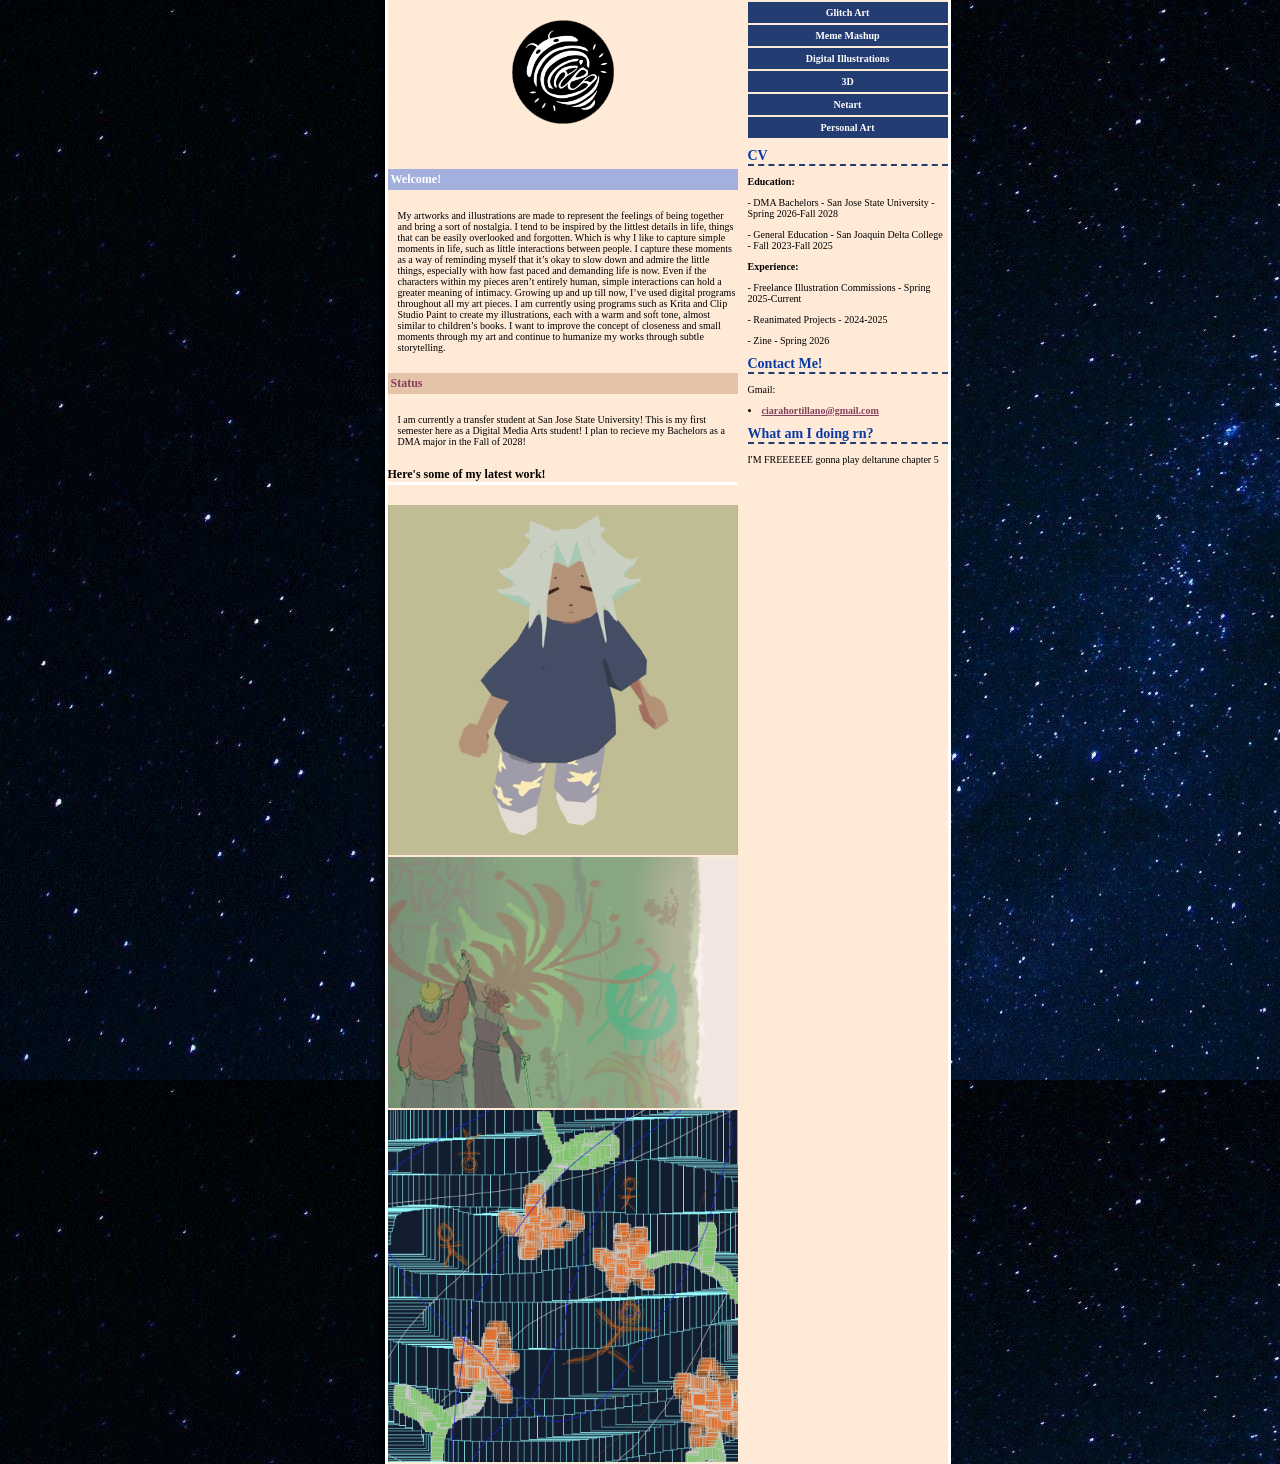
<file: index.html>
<!DOCTYPE html>
<html lang="en">
<head>
    <meta charset="UTF-8">
    <meta name="viewport" content="width=device-width, initial-scale=1.0">
    <title>My Portfolio</title>
    <style>
/* You can either copy the below and paste it between style tags on your HTML page, OR you can copy this to a file and name it .css and link it from your HTML page. */

:root {
  --body-bg:#6d80ce; /* blue */
  --nav-button-bg:#233c71; /* navy blue */
  --content-bg:#ffe9d7; /* cream color */
  --accent-dark-one:#093ba6; /* bluer blue */
  --accent-dark-two:#84405c; /* bold blue */
  --accent-light-one:#A3B0DD; /* light blue */
  --accent-light-two:#e4c3a8; /* darker cream */
  
}

html, body {
  margin:0;
  font-family:verdana;
  font-size:10px;
}

strong {
  color:var(--accent-dark-one);
}
em {
  color:var(--accent-dark-two);
}
u {
  color:var(--accent-dark-one);
}
a {
  color:var(--accent-dark-two);
  font-weight:bold;
}
.nav li {
  background-color:var(--nav-button-bg);
  margin-bottom:2px;
  text-align:center;
  display:block;
  padding:5px;
}
.nav li a {
  font-weight:bold;
  text-decoration:none;
  color:white;
}
.nav {
  padding-left:0;
  margin:0;
  margin-top:5px;
  list-style-type:none;
  margin-bottom:10px;
  
}
nav.ul {
  padding:none;
  margin:none;
  padding-bottom:10px;
}
body {
  background-color:var(--body-bg);
  background-image: url('starrysky.jpg');
}
.container {
  max-width:700px;
}
.alignment {
  display:flex;
  justify-content:center;
}
.content-wrapper {
  max-width:605px;
  margin-left:55px;
  margin-right:0px;
}
.content {
  background-color:var(--content-bg);
  border:3px solid white;
  border-top:none;
  border-bottom:none;
  box-shadow: -0.3em 0 .5em black;
  display:flex;
  flex-wrap:wrap;
  margin-top:-3px;
  max-width:100%;
}
.footer {
  width:100%;
  text-align:center;
  z-index:99;
  position:absolute;
  bottom:-150px;
  left:0;
  color:var(--accent-dark-one);
}

.left-content {
  max-width:350px;
  margin-right:10px;
}
.padding p {
  padding-left:10px;
}
.right-content {
  width:200px;
  flex:1;
  
}
.header {
  margin:0 auto;
  max-width:713px;
}
.footer-img {
  max-width:700px;
}
.footer-img img {
  max-width:100%;
}
.header img {
  max-width:100%;
}
div {
  margin:0;
  padding:0;
}
h1 {
  background-color:var(--accent-light-one);
  color:white;
}
h2 {
  background-color:var(--accent-light-two);
  color:var(--accent-dark-two);
}
h1, h2 {
  padding:3px;
}
h1, h2, h3, h4 {
  font-size:12px;
  margin-top:20px;
  margin-bottom:20px;
}
h3 {
  border-bottom:3px solid white;
}
h4 {
  border-bottom:3px solid var(--nav-button-bg);
}
.subtitle {
  font-weight:bold;
  color:var(--accent-dark-one);
  font-size:14px;
  border-bottom:2px dashed var(--nav-button-bg);
}

@media only screen and (max-width: 719px) {
  .content {
    box-shadow: -0.2em 0 .3em black;
    border-left:2px solid white;
    border-right:2px solid white;
    flex-direction:column;
    flex-wrap:wrap;
  }
  .content-wrapper {
    max-width:100%;
    margin-left: 7.85%;
    margin-right: 6%;
  }
  .right-content {
    display:block;
    width:100%;
    order:1;
  }
  .left-content {
    order:2;
    display:block;
    width:100%;
    margin-right:0;
  }
  .footer {
    bottom:-350px;
    padding-bottom:50px;
  }
}
.removeThis {
  background-color:yellow;
}
    </style>
</head>
<body>
<div class="alignment">
<div class="container">
  <div class="header">
  <div class="content-wrapper">
  <div class="content">
    <div class="left-content">
      <div class="padding">
    <div style="text-align:center;"><img src="logo.png" alt="Logo" style="max-width:150px; height:auto;"></div>
      <h1>Welcome!</h1>
         <p>My artworks and illustrations are made to represent the feelings of being together and bring a sort of nostalgia. I tend to be inspired by the littlest details in life, things that can be easily overlooked and forgotten. Which is why I like to capture simple moments in life, such as little interactions between people. I capture these moments as a way of reminding myself that it’s okay to slow down and admire the little things, especially with how fast paced and demanding life is now. Even if the characters within my pieces aren’t entirely human, simple interactions can hold a greater meaning of intimacy. 
Growing up and up till now, I’ve used digital programs throughout all my art pieces. I am currently using programs such as Krita and Clip Studio Paint to create my illustrations, each with a warm and soft tone, almost similar to children’s books. I want to improve the concept of closeness and small moments through my art and continue to humanize my works through subtle storytelling.</p>
      <h2>Status</h2>
        <p>I am currently a transfer student at San Jose State University! This is my first semester here as a Digital Media Arts student! I plan to recieve my Bachelors as a DMA major in the Fall of 2028!</p>
      <h3>Here's some of my latest work!</h3>
          <a href="3d.html">
              <img src="lito.gif" alt="Lito">
          <a href="illust.html">
              <img src="dayoff_morning.png" alt="Morning">
          </a>
          <a href="netart.html">
              <img src="repetition.png" alt="Repetition">
          </a>
      </div>
    </div>
    <div class="right-content">
        <ul class="nav">
          <li><a href="glitchart.html">Glitch Art</a></li>
          <li><a href="meme.html">Meme Mashup</a></li>
          <li><a href="illust.html">Digital Illustrations</a></li>
          <li><a href="3d.html">3D</a></li>
          <li><a href="netart.html">Netart</a></li>
            <li><a href="personal.html">Personal Art</a></li>
      </ul>
      <div class="subtitle">CV</div>
        <p><b>Education:</b></p> 
            <p>- DMA Bachelors - San Jose State University - Spring 2026-Fall 2028</p>
            <p>- General Education - San Joaquin Delta College - Fall 2023-Fall 2025</p>
            <p><b>Experience:</b></p>
            <p>- Freelance Illustration Commissions - Spring 2025-Current</p>
            <p>- Reanimated Projects - 2024-2025</p>
            <p>- Zine - Spring 2026</p>
        <div class="subtitle">Contact Me!</div>
        <p>Gmail:<li><a href="mailto:ciarahortillano@gmail.com" target="_blank" rel="noreferrer noopener">ciarahortillano@gmail.com</a></li></p>
       <div class="subtitle">What am I doing rn?</div>
      <p>I'M FREEEEEE gonna play deltarune chapter 5</p>
  </div>
  </div>
  <div class="footer-img"></div>
</div>
</div>
</file>
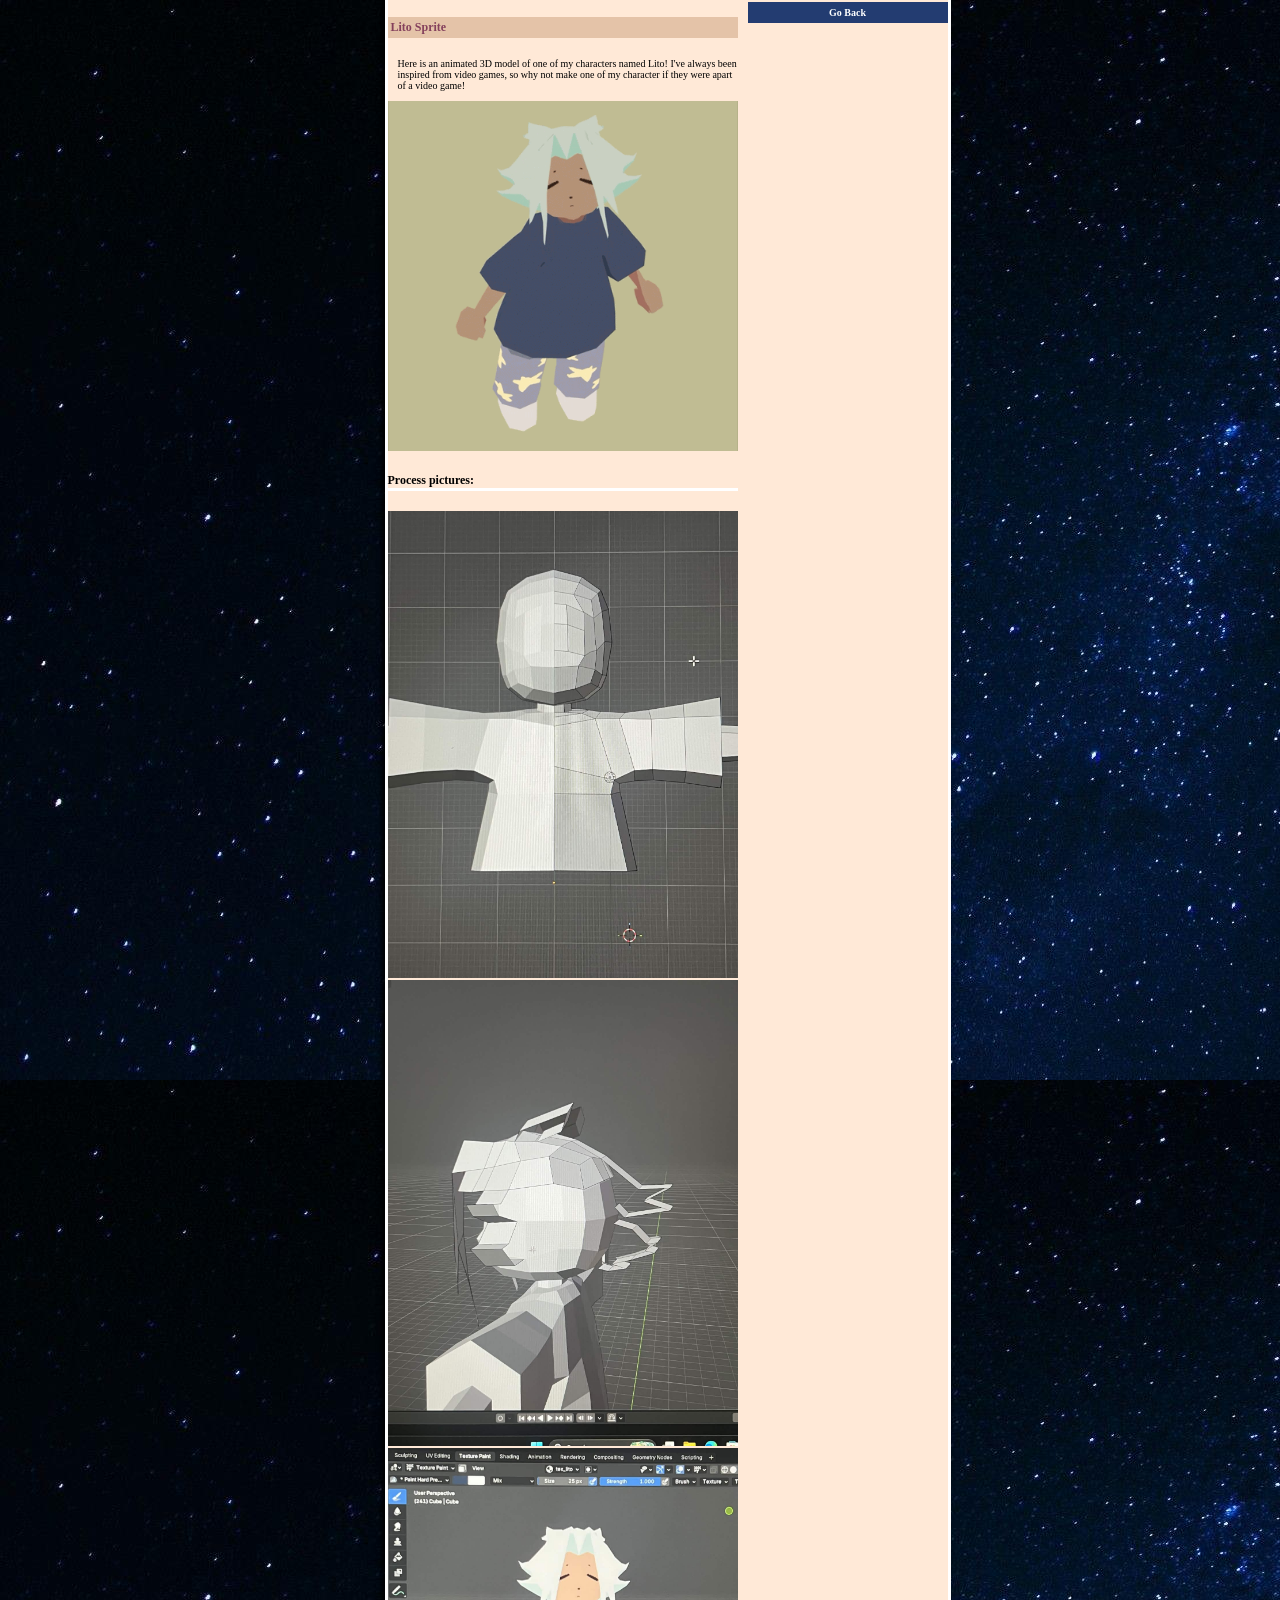
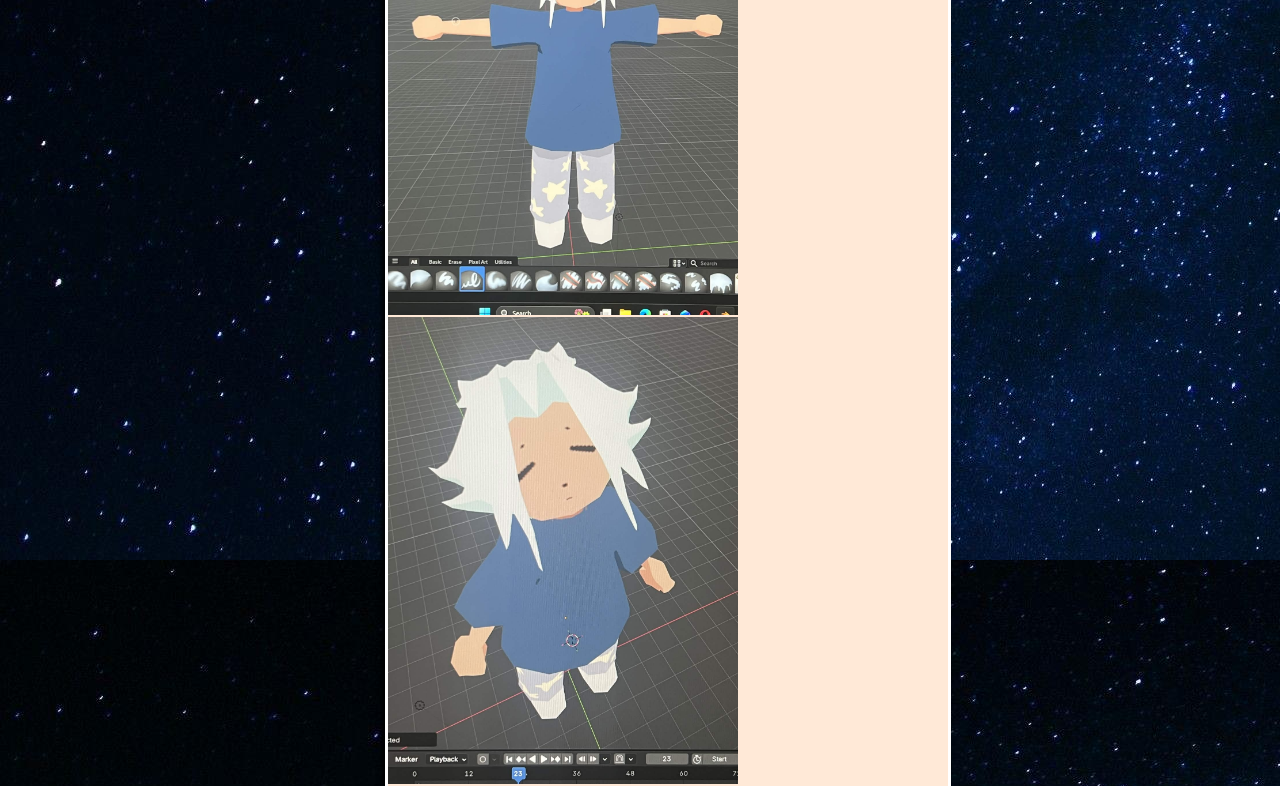
<file: 3d.html>
<!DOCTYPE html>
<html lang="en">
<head>
    <meta charset="UTF-8">
    <meta name="viewport" content="width=device-width, initial-scale=1.0">
    <title>My Portfolio</title>
    <style>
/* You can either copy the below and paste it between style tags on your HTML page, OR you can copy this to a file and name it .css and link it from your HTML page. */

:root {
  --body-bg:#6d80ce; /* blue */
  --nav-button-bg:#233c71; /* navy blue */
  --content-bg:#ffe9d7; /* cream color */
  --accent-dark-one:#093ba6; /* bluer blue */
  --accent-dark-two:#84405c; /* bold blue */
  --accent-light-one:#A3B0DD; /* light blue */
  --accent-light-two:#e4c3a8; /* darker cream */
  
}

html, body {
  margin:0;
  font-family:verdana;
  font-size:10px;
}

strong {
  color:var(--accent-dark-one);
}
em {
  color:var(--accent-dark-two);
}
u {
  color:var(--accent-dark-one);
}
a {
  color:var(--accent-dark-two);
  font-weight:bold;
}
.nav li {
  background-color:var(--nav-button-bg);
  margin-bottom:2px;
  text-align:center;
  display:block;
  padding:5px;
}
.nav li a {
  font-weight:bold;
  text-decoration:none;
  color:white;
}
.nav {
  padding-left:0;
  margin:0;
  margin-top:5px;
  list-style-type:none;
  margin-bottom:10px;
  
}
nav.ul {
  padding:none;
  margin:none;
  padding-bottom:10px;
}
body {
  background-color:var(--body-bg);
  background-image: url('starrysky.jpg');
}
.container {
  max-width:700px;
}
.alignment {
  display:flex;
  justify-content:center;
}
.content-wrapper {
  max-width:605px;
  margin-left:55px;
  margin-right:0px;
}
.content {
  background-color:var(--content-bg);
  border:3px solid white;
  border-top:none;
  border-bottom:none;
  box-shadow: -0.3em 0 .5em black;
  display:flex;
  flex-wrap:wrap;
  margin-top:-3px;
  max-width:100%;
}
.footer {
  width:100%;
  text-align:center;
  z-index:99;
  position:absolute;
  bottom:-150px;
  left:0;
  color:var(--accent-dark-one);
}

.left-content {
  max-width:350px;
  margin-right:10px;
}
.padding p {
  padding-left:10px;
}
.right-content {
  width:200px;
  flex:1;
  
}
.header {
  margin:0 auto;
  max-width:713px;
}
..footer-img {
  max-width:700px;
}
.footer-img img {
  max-width:100%;
}
.header img {
  max-width:100%;
}
.glitch-gallery {
  display:flex;
  flex-direction:column;
  gap:10px;
}
.glitch-gallery img {
  max-width:100%;
  width:100%;
  height:auto;
  display:block;
  border:2px solid white;
}
div {
  margin:0;
  padding:0;
}
h1 {
  background-color:var(--accent-light-one);
  color:white;
}
h2 {
  background-color:var(--accent-light-two);
  color:var(--accent-dark-two);
}
h1, h2 {
  padding:3px;
}
h1, h2, h3, h4 {
  font-size:12px;
  margin-top:20px;
  margin-bottom:20px;
}
h3 {
  border-bottom:3px solid white;
}
h4 {
  border-bottom:3px solid var(--nav-button-bg);
}
.subtitle {
  font-weight:bold;
  color:var(--accent-dark-one);
  font-size:14px;
  border-bottom:2px dashed var(--nav-button-bg);
}

@media only screen and (max-width: 719px) {
  .content {
    box-shadow: -0.2em 0 .3em black;
    border-left:2px solid white;
    border-right:2px solid white;
    flex-direction:column;
    flex-wrap:wrap;
  }
  .content-wrapper {
    max-width:100%;
    margin-left: 7.85%;
    margin-right: 6%;
  }
  .right-content {
    display:block;
    width:100%;
    order:1;
  }
  .left-content {
    order:2;
    display:block;
    width:100%;
    margin-right:0;
  }
  .footer {
    bottom:-350px;
    padding-bottom:50px;
  }
}
.removeThis {
  background-color:yellow;
}
    </style>
</head>
<body>
<div class="alignment">
<div class="container">
  <div class="header">
  <div class="content-wrapper">
  <div class="content">
    <div class="left-content">
      <div class="padding">
      <h2>Lito Sprite</h2>
        <p>Here is an animated 3D model of one of my characters named Lito! I've always been inspired from video games, so why not make one of my character if they were apart of a video game!</p>
           <div class="3D-gallery">
               <img src="lito.gif" alt="Lito">
              <h3>Process pictures:</h3>
                <img src="process_1.jpg" alt="process 1">
                <img src="process_2.jpg" alt="process 2">
                <img src="process_3.jpg" alt="process 3"> 
                <img src="lookuplito.jpg" alt="looking up">
        </div>
      </div>
    </div>
    <div class="right-content">
        <ul class="nav">
          <li><a href="index.html">Go Back</a></li>
      </ul>
  </div>
  </div>
  <div class="footer-img"></div>
</div>
</div>
</file>
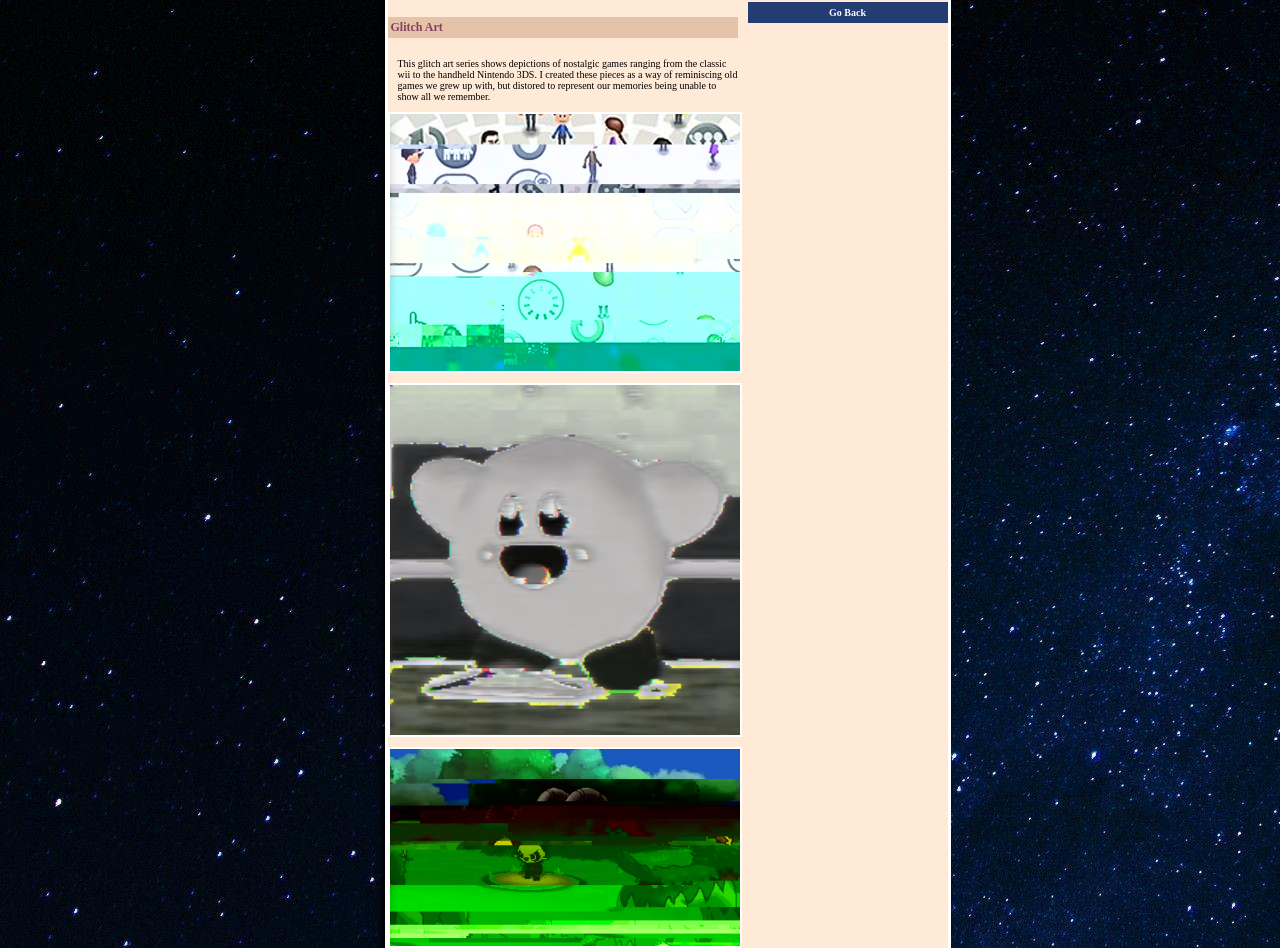
<file: glitchart.html>
<!DOCTYPE html>
<html lang="en">
<head>
    <meta charset="UTF-8">
    <meta name="viewport" content="width=device-width, initial-scale=1.0">
    <title>My Portfolio</title>
    <style>
/* You can either copy the below and paste it between style tags on your HTML page, OR you can copy this to a file and name it .css and link it from your HTML page. */

:root {
  --body-bg:#6d80ce; /* blue */
  --nav-button-bg:#233c71; /* navy blue */
  --content-bg:#ffe9d7; /* cream color */
  --accent-dark-one:#093ba6; /* bluer blue */
  --accent-dark-two:#84405c; /* bold blue */
  --accent-light-one:#A3B0DD; /* light blue */
  --accent-light-two:#e4c3a8; /* darker cream */
  
}

html, body {
  margin:0;
  font-family:verdana;
  font-size:10px;
}

strong {
  color:var(--accent-dark-one);
}
em {
  color:var(--accent-dark-two);
}
u {
  color:var(--accent-dark-one);
}
a {
  color:var(--accent-dark-two);
  font-weight:bold;
}
.nav li {
  background-color:var(--nav-button-bg);
  margin-bottom:2px;
  text-align:center;
  display:block;
  padding:5px;
}
.nav li a {
  font-weight:bold;
  text-decoration:none;
  color:white;
}
.nav {
  padding-left:0;
  margin:0;
  margin-top:5px;
  list-style-type:none;
  margin-bottom:10px;
  
}
nav.ul {
  padding:none;
  margin:none;
  padding-bottom:10px;
}
body {
  background-color:var(--body-bg);
  background-image: url('starrysky.jpg');
}
.container {
  max-width:700px;
}
.alignment {
  display:flex;
  justify-content:center;
}
.content-wrapper {
  max-width:605px;
  margin-left:55px;
  margin-right:0px;
}
.content {
  background-color:var(--content-bg);
  border:3px solid white;
  border-top:none;
  border-bottom:none;
  box-shadow: -0.3em 0 .5em black;
  display:flex;
  flex-wrap:wrap;
  margin-top:-3px;
  max-width:100%;
}
.footer {
  width:100%;
  text-align:center;
  z-index:99;
  position:absolute;
  bottom:-150px;
  left:0;
  color:var(--accent-dark-one);
}

.left-content {
  max-width:350px;
  margin-right:10px;
}
.padding p {
  padding-left:10px;
}
.right-content {
  width:200px;
  flex:1;
  
}
.header {
  margin:0 auto;
  max-width:713px;
}
..footer-img {
  max-width:700px;
}
.footer-img img {
  max-width:100%;
}
.header img {
  max-width:100%;
}
.glitch-gallery {
  display:flex;
  flex-direction:column;
  gap:10px;
}
.glitch-gallery img {
  max-width:100%;
  width:100%;
  height:auto;
  display:block;
  border:2px solid white;
}
div {
  margin:0;
  padding:0;
}
h1 {
  background-color:var(--accent-light-one);
  color:white;
}
h2 {
  background-color:var(--accent-light-two);
  color:var(--accent-dark-two);
}
h1, h2 {
  padding:3px;
}
h1, h2, h3, h4 {
  font-size:12px;
  margin-top:20px;
  margin-bottom:20px;
}
h3 {
  border-bottom:3px solid white;
}
h4 {
  border-bottom:3px solid var(--nav-button-bg);
}
.subtitle {
  font-weight:bold;
  color:var(--accent-dark-one);
  font-size:14px;
  border-bottom:2px dashed var(--nav-button-bg);
}

@media only screen and (max-width: 719px) {
  .content {
    box-shadow: -0.2em 0 .3em black;
    border-left:2px solid white;
    border-right:2px solid white;
    flex-direction:column;
    flex-wrap:wrap;
  }
  .content-wrapper {
    max-width:100%;
    margin-left: 7.85%;
    margin-right: 6%;
  }
  .right-content {
    display:block;
    width:100%;
    order:1;
  }
  .left-content {
    order:2;
    display:block;
    width:100%;
    margin-right:0;
  }
  .footer {
    bottom:-350px;
    padding-bottom:50px;
  }
}
.removeThis {
  background-color:yellow;
}
    </style>
</head>
<body>
<div class="alignment">
<div class="container">
  <div class="header">
  <div class="content-wrapper">
  <div class="content">
    <div class="left-content">
      <div class="padding">
      <h2>Glitch Art</h2>
        <p>This glitch art series shows depictions of nostalgic games ranging from the classic wii to the handheld Nintendo 3DS. I created these pieces as a way of reminiscing old games we grew up with, but distored to represent our memories being unable to show all we remember.</p>
        <div class="glitch-gallery">
          <img src="glitchart1.png" alt="Glitch Art 1">
          <img src="glitchart2.png" alt="Glitch Art 2">
          <img src="glitchart3.png" alt="Glitch Art 3">
        </div>
      </div>
    </div>
    <div class="right-content">
        <ul class="nav">
          <li><a href="index.html">Go Back</a></li>
      </ul>
  </div>
  </div>
  <div class="footer-img"></div>
</div>
</div>
</file>
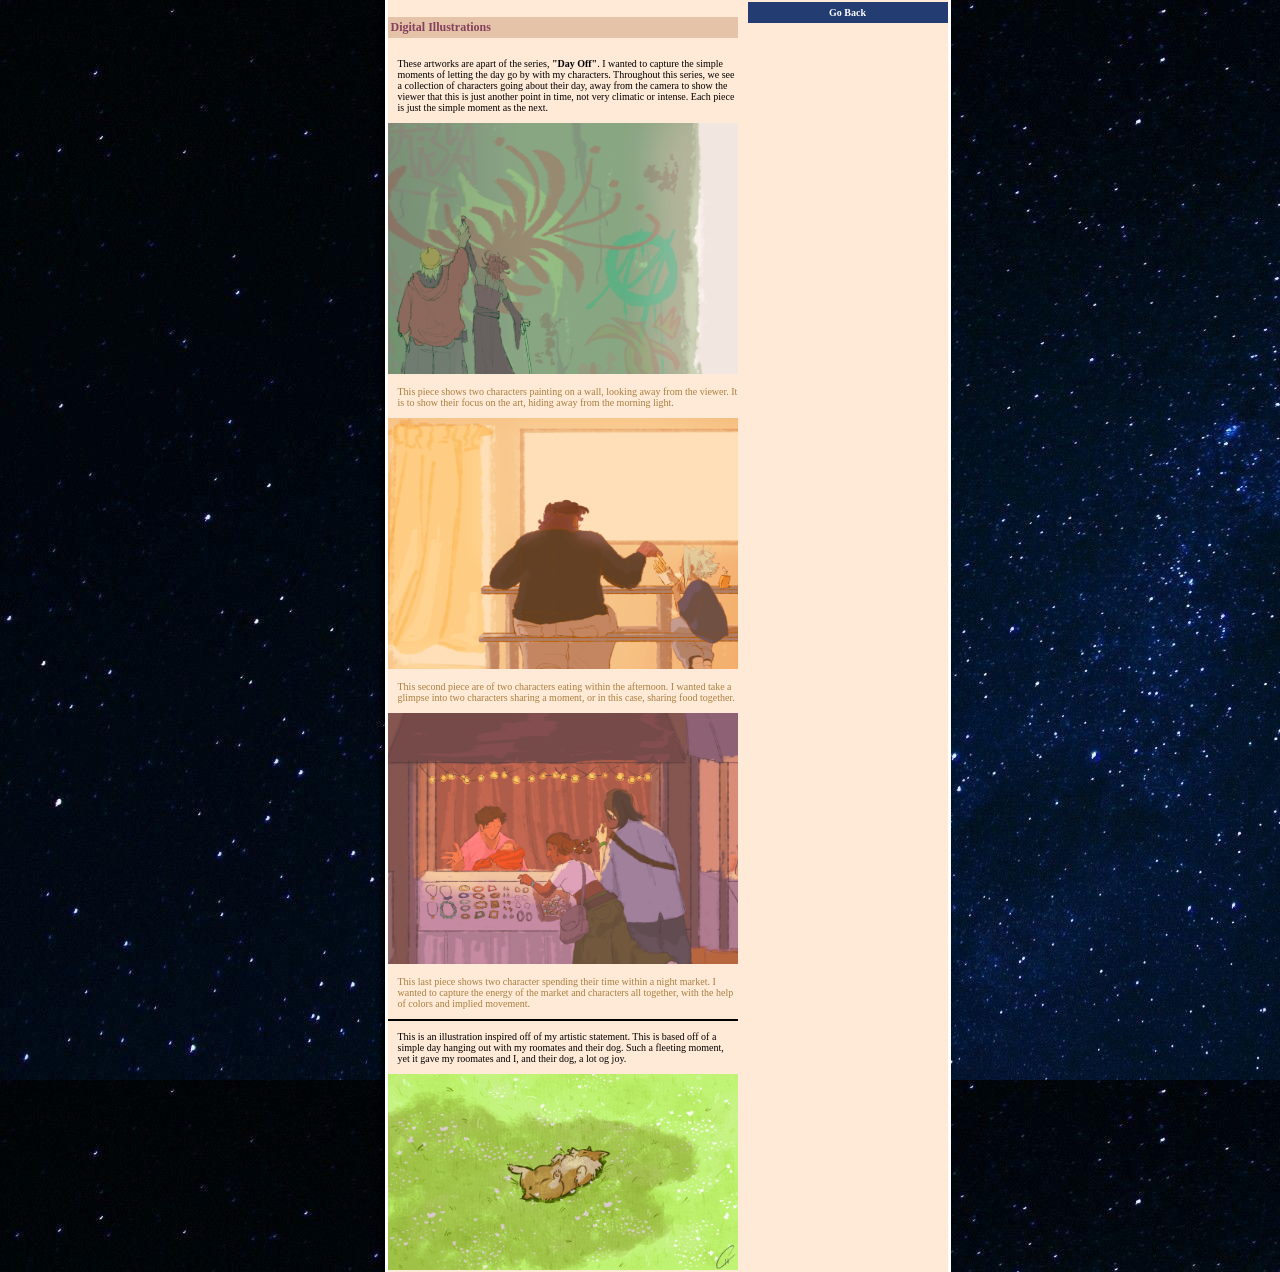
<file: illust.html>
<!DOCTYPE html>
<html lang="en">
<head>
    <meta charset="UTF-8">
    <meta name="viewport" content="width=device-width, initial-scale=1.0">
    <title>My Portfolio</title>
    <style>
/* You can either copy the below and paste it between style tags on your HTML page, OR you can copy this to a file and name it .css and link it from your HTML page. */

:root {
  --body-bg:#6d80ce; /* blue */
  --nav-button-bg:#233c71; /* navy blue */
  --content-bg:#ffe9d7; /* cream color */
  --accent-dark-one:#093ba6; /* bluer blue */
  --accent-dark-two:#84405c; /* bold blue */
  --accent-light-one:#A3B0DD; /* light blue */
  --accent-light-two:#e4c3a8; /* darker cream */
  
}

html, body {
  margin:0;
  font-family:verdana;
  font-size:10px;
}

strong {
  color:var(--accent-dark-one);
}
em {
  color:var(--accent-dark-two);
}
u {
  color:var(--accent-dark-one);
}
a {
  color:var(--accent-dark-two);
  font-weight:bold;
}
.nav li {
  background-color:var(--nav-button-bg);
  margin-bottom:2px;
  text-align:center;
  display:block;
  padding:5px;
}
.nav li a {
  font-weight:bold;
  text-decoration:none;
  color:white;
}
.nav {
  padding-left:0;
  margin:0;
  margin-top:5px;
  list-style-type:none;
  margin-bottom:10px;
  
}
nav.ul {
  padding:none;
  margin:none;
  padding-bottom:10px;
}
body {
  background-color:var(--body-bg);
  background-image: url('starrysky.jpg');
}
.container {
  max-width:700px;
}
.alignment {
  display:flex;
  justify-content:center;
}
.content-wrapper {
  max-width:605px;
  margin-left:55px;
  margin-right:0px;
}
.content {
  background-color:var(--content-bg);
  border:3px solid white;
  border-top:none;
  border-bottom:none;
  box-shadow: -0.3em 0 .5em black;
  display:flex;
  flex-wrap:wrap;
  margin-top:-3px;
  max-width:100%;
}
.footer {
  width:100%;
  text-align:center;
  z-index:99;
  position:absolute;
  bottom:-150px;
  left:0;
  color:var(--accent-dark-one);
}

.left-content {
  max-width:350px;
  margin-right:10px;
}
.padding p {
  padding-left:10px;
}
.right-content {
  width:200px;
  flex:1;
  
}
.header {
  margin:0 auto;
  max-width:713px;
}
..footer-img {
  max-width:700px;
}
.footer-img img {
  max-width:100%;
}
.header img {
  max-width:100%;
}
.glitch-gallery {
  display:flex;
  flex-direction:column;
  gap:10px;
}
.glitch-gallery img {
  max-width:100%;
  width:100%;
  height:auto;
  display:block;
  border:2px solid white;
}
div {
  margin:0;
  padding:0;
}
h1 {
  background-color:var(--accent-light-one);
  color:white;
}
h2 {
  background-color:var(--accent-light-two);
  color:var(--accent-dark-two);
}
h1, h2 {
  padding:3px;
}
h1, h2, h3, h4 {
  font-size:12px;
  margin-top:20px;
  margin-bottom:20px;
}
h3 {
  border-bottom:3px solid white;
}
h4 {
  border-bottom:3px solid var(--nav-button-bg);
}
.subtitle {
  font-weight:bold;
  color:var(--accent-dark-one);
  font-size:14px;
  border-bottom:2px dashed var(--nav-button-bg);
}

@media only screen and (max-width: 719px) {
  .content {
    box-shadow: -0.2em 0 .3em black;
    border-left:2px solid white;
    border-right:2px solid white;
    flex-direction:column;
    flex-wrap:wrap;
  }
  .content-wrapper {
    max-width:100%;
    margin-left: 7.85%;
    margin-right: 6%;
  }
  .right-content {
    display:block;
    width:100%;
    order:1;
  }
  .left-content {
    order:2;
    display:block;
    width:100%;
    margin-right:0;
  }
  .footer {
    bottom:-350px;
    padding-bottom:50px;
  }
}
.removeThis {
  background-color:yellow;
}
    </style>
</head>
<body>
<div class="alignment">
<div class="container">
  <div class="header">
  <div class="content-wrapper">
  <div class="content">
    <div class="left-content">
      <div class="padding">
      <h2>Digital Illustrations</h2>
        <p>These artworks are apart of the series, <b>"Day Off"</b>. I wanted to capture the simple moments of letting the day go by with my characters. Throughout this series, we see a collection of characters going about their day, away from the camera to show the viewer that this is just another point in time, not very climatic or intense. Each piece is just the simple moment as the next.</p>
        <div class="illust-gallery">
          <img src="dayoff_morning.png" alt="Morning">
            <p style="color: #a9803f;">This piece shows two characters painting on a wall, looking away from the viewer. It is to show their focus on the art, hiding away from the morning light.</p>
          <img src="dayoff_afternoon.png" alt="Afternoon">
            <p style="color: #a9803f;">This second piece are of two characters eating within the afternoon. I wanted take a glimpse into two characters sharing a moment, or in this case, sharing food together.</p>
            <img src="dayoff_evening.png" alt="Evening">
                <p style="color: #a9803f;">This last piece shows two character spending their time within a night market. I wanted to capture the energy of the market and characters all together, with the help of colors and implied movement.</p>   
            <hr style="border: 1px solid black; margin: 10px 0;">
         <p>This is an illustration inspired off of my artistic statement. This is based off of a simple day hanging out with my roomates and their dog. Such a fleeting moment, yet it gave my roomates and I, and their dog, a lot og joy.</p>
           <img src="dog.png" alt="Dog">
        </div>
      </div>
    </div>
    <div class="right-content">
        <ul class="nav">
          <li><a href="index.html">Go Back</a></li>
      </ul>
  </div>
  </div>
  <div class="footer-img"></div>
</div>
</div>
</file>
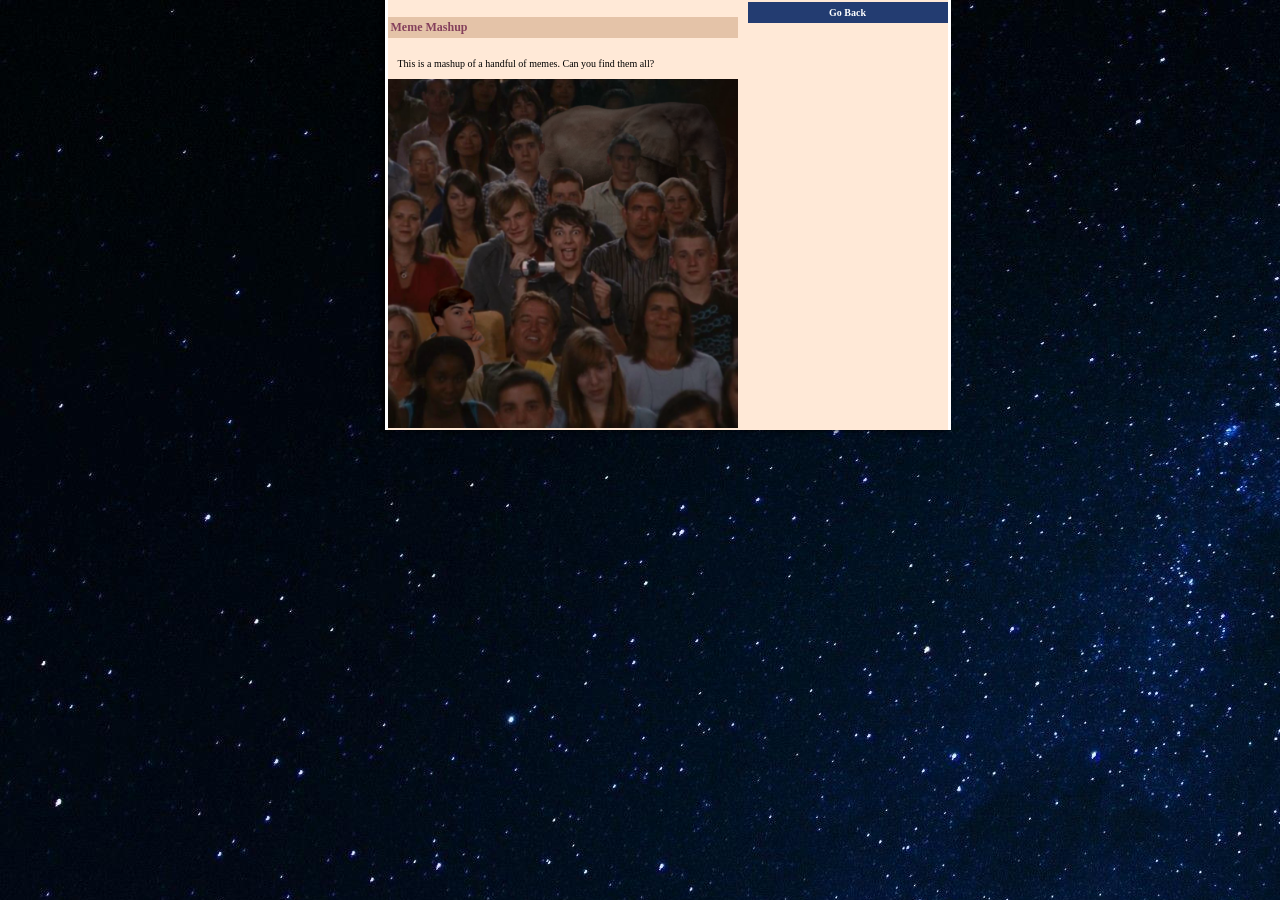
<file: meme.html>
<!DOCTYPE html>
<html lang="en">
<head>
    <meta charset="UTF-8">
    <meta name="viewport" content="width=device-width, initial-scale=1.0">
    <title>My Portfolio</title>
    <style>
/* You can either copy the below and paste it between style tags on your HTML page, OR you can copy this to a file and name it .css and link it from your HTML page. */

:root {
  --body-bg:#6d80ce; /* blue */
  --nav-button-bg:#233c71; /* navy blue */
  --content-bg:#ffe9d7; /* cream color */
  --accent-dark-one:#093ba6; /* bluer blue */
  --accent-dark-two:#84405c; /* bold blue */
  --accent-light-one:#A3B0DD; /* light blue */
  --accent-light-two:#e4c3a8; /* darker cream */
  
}

html, body {
  margin:0;
  font-family:verdana;
  font-size:10px;
}

strong {
  color:var(--accent-dark-one);
}
em {
  color:var(--accent-dark-two);
}
u {
  color:var(--accent-dark-one);
}
a {
  color:var(--accent-dark-two);
  font-weight:bold;
}
.nav li {
  background-color:var(--nav-button-bg);
  margin-bottom:2px;
  text-align:center;
  display:block;
  padding:5px;
}
.nav li a {
  font-weight:bold;
  text-decoration:none;
  color:white;
}
.nav {
  padding-left:0;
  margin:0;
  margin-top:5px;
  list-style-type:none;
  margin-bottom:10px;
  
}
nav.ul {
  padding:none;
  margin:none;
  padding-bottom:10px;
}
body {
  background-color:var(--body-bg);
  background-image: url('starrysky.jpg');
}
.container {
  max-width:700px;
}
.alignment {
  display:flex;
  justify-content:center;
}
.content-wrapper {
  max-width:605px;
  margin-left:55px;
  margin-right:0px;
}
.content {
  background-color:var(--content-bg);
  border:3px solid white;
  border-top:none;
  border-bottom:none;
  box-shadow: -0.3em 0 .5em black;
  display:flex;
  flex-wrap:wrap;
  margin-top:-3px;
  max-width:100%;
}
.footer {
  width:100%;
  text-align:center;
  z-index:99;
  position:absolute;
  bottom:-150px;
  left:0;
  color:var(--accent-dark-one);
}

.left-content {
  max-width:350px;
  margin-right:10px;
}
.padding p {
  padding-left:10px;
}
.right-content {
  width:200px;
  flex:1;
  
}
.header {
  margin:0 auto;
  max-width:713px;
}
..footer-img {
  max-width:700px;
}
.footer-img img {
  max-width:100%;
}
.header img {
  max-width:100%;
}
.glitch-gallery {
  display:flex;
  flex-direction:column;
  gap:10px;
}
.glitch-gallery img {
  max-width:100%;
  width:100%;
  height:auto;
  display:block;
  border:2px solid white;
}
div {
  margin:0;
  padding:0;
}
h1 {
  background-color:var(--accent-light-one);
  color:white;
}
h2 {
  background-color:var(--accent-light-two);
  color:var(--accent-dark-two);
}
h1, h2 {
  padding:3px;
}
h1, h2, h3, h4 {
  font-size:12px;
  margin-top:20px;
  margin-bottom:20px;
}
h3 {
  border-bottom:3px solid white;
}
h4 {
  border-bottom:3px solid var(--nav-button-bg);
}
.subtitle {
  font-weight:bold;
  color:var(--accent-dark-one);
  font-size:14px;
  border-bottom:2px dashed var(--nav-button-bg);
}

@media only screen and (max-width: 719px) {
  .content {
    box-shadow: -0.2em 0 .3em black;
    border-left:2px solid white;
    border-right:2px solid white;
    flex-direction:column;
    flex-wrap:wrap;
  }
  .content-wrapper {
    max-width:100%;
    margin-left: 7.85%;
    margin-right: 6%;
  }
  .right-content {
    display:block;
    width:100%;
    order:1;
  }
  .left-content {
    order:2;
    display:block;
    width:100%;
    margin-right:0;
  }
  .footer {
    bottom:-350px;
    padding-bottom:50px;
  }
}
.removeThis {
  background-color:yellow;
}
    </style>
</head>
<body>
<div class="alignment">
<div class="container">
  <div class="header">
  <div class="content-wrapper">
  <div class="content">
    <div class="left-content">
      <div class="padding">
      <h2>Meme Mashup</h2>
        <p>This is a mashup of a handful of memes. Can you find them all?</p>
        <div class="meme-gallery">
          <img src="meme.png" alt="meme">
        </div>
      </div>
    </div>
    <div class="right-content">
        <ul class="nav">
          <li><a href="index.html">Go Back</a></li>
      </ul>
  </div>
  </div>
  <div class="footer-img"></div>
</div>
</div>
</file>
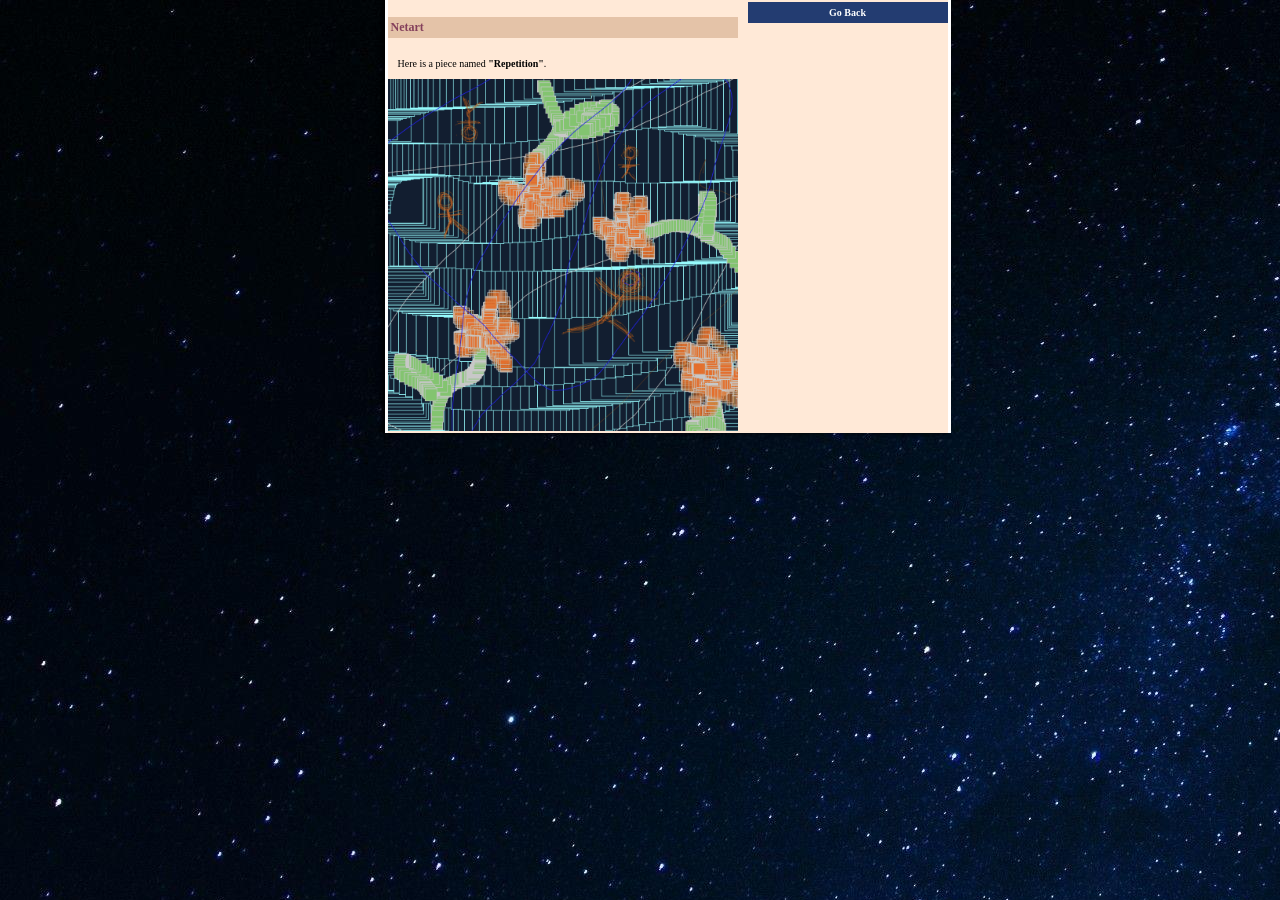
<file: netart.html>
<!DOCTYPE html>
<html lang="en">
<head>
    <meta charset="UTF-8">
    <meta name="viewport" content="width=device-width, initial-scale=1.0">
    <title>My Portfolio</title>
    <style>
/* You can either copy the below and paste it between style tags on your HTML page, OR you can copy this to a file and name it .css and link it from your HTML page. */

:root {
  --body-bg:#6d80ce; /* blue */
  --nav-button-bg:#233c71; /* navy blue */
  --content-bg:#ffe9d7; /* cream color */
  --accent-dark-one:#093ba6; /* bluer blue */
  --accent-dark-two:#84405c; /* bold blue */
  --accent-light-one:#A3B0DD; /* light blue */
  --accent-light-two:#e4c3a8; /* darker cream */
  
}

html, body {
  margin:0;
  font-family:verdana;
  font-size:10px;
}

strong {
  color:var(--accent-dark-one);
}
em {
  color:var(--accent-dark-two);
}
u {
  color:var(--accent-dark-one);
}
a {
  color:var(--accent-dark-two);
  font-weight:bold;
}
.nav li {
  background-color:var(--nav-button-bg);
  margin-bottom:2px;
  text-align:center;
  display:block;
  padding:5px;
}
.nav li a {
  font-weight:bold;
  text-decoration:none;
  color:white;
}
.nav {
  padding-left:0;
  margin:0;
  margin-top:5px;
  list-style-type:none;
  margin-bottom:10px;
  
}
nav.ul {
  padding:none;
  margin:none;
  padding-bottom:10px;
}
body {
  background-color:var(--body-bg);
  background-image: url('starrysky.jpg');
}
.container {
  max-width:700px;
}
.alignment {
  display:flex;
  justify-content:center;
}
.content-wrapper {
  max-width:605px;
  margin-left:55px;
  margin-right:0px;
}
.content {
  background-color:var(--content-bg);
  border:3px solid white;
  border-top:none;
  border-bottom:none;
  box-shadow: -0.3em 0 .5em black;
  display:flex;
  flex-wrap:wrap;
  margin-top:-3px;
  max-width:100%;
}
.footer {
  width:100%;
  text-align:center;
  z-index:99;
  position:absolute;
  bottom:-150px;
  left:0;
  color:var(--accent-dark-one);
}

.left-content {
  max-width:350px;
  margin-right:10px;
}
.padding p {
  padding-left:10px;
}
.right-content {
  width:200px;
  flex:1;
  
}
.header {
  margin:0 auto;
  max-width:713px;
}
..footer-img {
  max-width:700px;
}
.footer-img img {
  max-width:100%;
}
.header img {
  max-width:100%;
}
.glitch-gallery {
  display:flex;
  flex-direction:column;
  gap:10px;
}
.glitch-gallery img {
  max-width:100%;
  width:100%;
  height:auto;
  display:block;
  border:2px solid white;
}
div {
  margin:0;
  padding:0;
}
h1 {
  background-color:var(--accent-light-one);
  color:white;
}
h2 {
  background-color:var(--accent-light-two);
  color:var(--accent-dark-two);
}
h1, h2 {
  padding:3px;
}
h1, h2, h3, h4 {
  font-size:12px;
  margin-top:20px;
  margin-bottom:20px;
}
h3 {
  border-bottom:3px solid white;
}
h4 {
  border-bottom:3px solid var(--nav-button-bg);
}
.subtitle {
  font-weight:bold;
  color:var(--accent-dark-one);
  font-size:14px;
  border-bottom:2px dashed var(--nav-button-bg);
}

@media only screen and (max-width: 719px) {
  .content {
    box-shadow: -0.2em 0 .3em black;
    border-left:2px solid white;
    border-right:2px solid white;
    flex-direction:column;
    flex-wrap:wrap;
  }
  .content-wrapper {
    max-width:100%;
    margin-left: 7.85%;
    margin-right: 6%;
  }
  .right-content {
    display:block;
    width:100%;
    order:1;
  }
  .left-content {
    order:2;
    display:block;
    width:100%;
    margin-right:0;
  }
  .footer {
    bottom:-350px;
    padding-bottom:50px;
  }
}
.removeThis {
  background-color:yellow;
}
    </style>
</head>
<body>
<div class="alignment">
<div class="container">
  <div class="header">
  <div class="content-wrapper">
  <div class="content">
    <div class="left-content">
      <div class="padding">
      <h2>Netart</h2>
        <p>Here is a piece named <b>"Repetition"</b>.</p>
        <div class="netart-gallery">
          <img src="repetition.png" alt="Repetition">
        </div>
      </div>
    </div>
    <div class="right-content">
        <ul class="nav">
          <li><a href="index.html">Go Back</a></li>
      </ul>
  </div>
  </div>
  <div class="footer-img"></div>
</div>
</div>
</file>
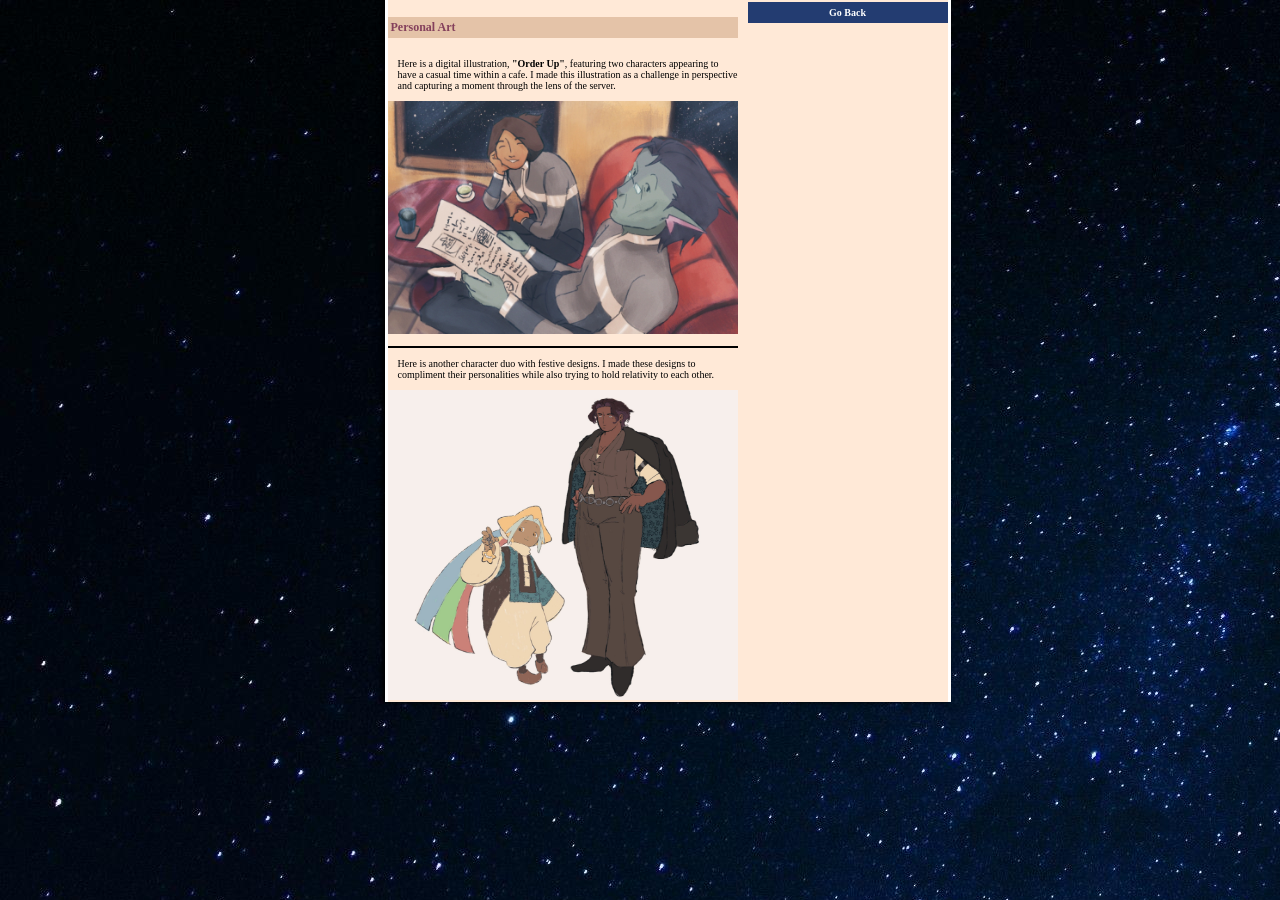
<file: personal.html>
<!DOCTYPE html>
<html lang="en">
<head>
    <meta charset="UTF-8">
    <meta name="viewport" content="width=device-width, initial-scale=1.0">
    <title>My Portfolio</title>
    <style>
/* You can either copy the below and paste it between style tags on your HTML page, OR you can copy this to a file and name it .css and link it from your HTML page. */

:root {
  --body-bg:#6d80ce; /* blue */
  --nav-button-bg:#233c71; /* navy blue */
  --content-bg:#ffe9d7; /* cream color */
  --accent-dark-one:#093ba6; /* bluer blue */
  --accent-dark-two:#84405c; /* bold blue */
  --accent-light-one:#A3B0DD; /* light blue */
  --accent-light-two:#e4c3a8; /* darker cream */
  
}

html, body {
  margin:0;
  font-family:verdana;
  font-size:10px;
}

strong {
  color:var(--accent-dark-one);
}
em {
  color:var(--accent-dark-two);
}
u {
  color:var(--accent-dark-one);
}
a {
  color:var(--accent-dark-two);
  font-weight:bold;
}
.nav li {
  background-color:var(--nav-button-bg);
  margin-bottom:2px;
  text-align:center;
  display:block;
  padding:5px;
}
.nav li a {
  font-weight:bold;
  text-decoration:none;
  color:white;
}
.nav {
  padding-left:0;
  margin:0;
  margin-top:5px;
  list-style-type:none;
  margin-bottom:10px;
  
}
nav.ul {
  padding:none;
  margin:none;
  padding-bottom:10px;
}
body {
  background-color:var(--body-bg);
  background-image: url('starrysky.jpg');
}
.container {
  max-width:700px;
}
.alignment {
  display:flex;
  justify-content:center;
}
.content-wrapper {
  max-width:605px;
  margin-left:55px;
  margin-right:0px;
}
.content {
  background-color:var(--content-bg);
  border:3px solid white;
  border-top:none;
  border-bottom:none;
  box-shadow: -0.3em 0 .5em black;
  display:flex;
  flex-wrap:wrap;
  margin-top:-3px;
  max-width:100%;
}
.footer {
  width:100%;
  text-align:center;
  z-index:99;
  position:absolute;
  bottom:-150px;
  left:0;
  color:var(--accent-dark-one);
}

.left-content {
  max-width:350px;
  margin-right:10px;
}
.padding p {
  padding-left:10px;
}
.right-content {
  width:200px;
  flex:1;
  
}
.header {
  margin:0 auto;
  max-width:713px;
}
..footer-img {
  max-width:700px;
}
.footer-img img {
  max-width:100%;
}
.header img {
  max-width:100%;
}
.glitch-gallery {
  display:flex;
  flex-direction:column;
  gap:10px;
}
.glitch-gallery img {
  max-width:100%;
  width:100%;
  height:auto;
  display:block;
  border:2px solid white;
}
div {
  margin:0;
  padding:0;
}
h1 {
  background-color:var(--accent-light-one);
  color:white;
}
h2 {
  background-color:var(--accent-light-two);
  color:var(--accent-dark-two);
}
h1, h2 {
  padding:3px;
}
h1, h2, h3, h4 {
  font-size:12px;
  margin-top:20px;
  margin-bottom:20px;
}
h3 {
  border-bottom:3px solid white;
}
h4 {
  border-bottom:3px solid var(--nav-button-bg);
}
.subtitle {
  font-weight:bold;
  color:var(--accent-dark-one);
  font-size:14px;
  border-bottom:2px dashed var(--nav-button-bg);
}

@media only screen and (max-width: 719px) {
  .content {
    box-shadow: -0.2em 0 .3em black;
    border-left:2px solid white;
    border-right:2px solid white;
    flex-direction:column;
    flex-wrap:wrap;
  }
  .content-wrapper {
    max-width:100%;
    margin-left: 7.85%;
    margin-right: 6%;
  }
  .right-content {
    display:block;
    width:100%;
    order:1;
  }
  .left-content {
    order:2;
    display:block;
    width:100%;
    margin-right:0;
  }
  .footer {
    bottom:-350px;
    padding-bottom:50px;
  }
}
.removeThis {
  background-color:yellow;
}
    </style>
</head>
<body>
<div class="alignment">
<div class="container">
  <div class="header">
  <div class="content-wrapper">
  <div class="content">
    <div class="left-content">
      <div class="padding">
      <h2>Personal Art</h2>
        <p></p>
        <div class="personal-gallery">
          <p>Here is a digital illustration, <b>"Order Up"</b>, featuring two characters appearing to have a casual time within a cafe. I made this illustration as a challenge in perspective and capturing a moment through the lens of the server.</p>
          <img src="orderup.png" alt="Order Up">
        <hr style="border: 1px solid black; margin: 10px 0;">
          <p>Here is another character duo with festive designs. I made these designs to compliment their personalities while also trying to hold relativity to each other. </b></p>
          <img src="litonmo_dollfest.jpg" alt="dollfest">
        </div>
      </div>
    </div>
    <div class="right-content">
        <ul class="nav">
          <li><a href="index.html">Go Back</a></li>
      </ul>
  </div>
  </div>
  <div class="footer-img"></div>
</div>
</div>
</file>
